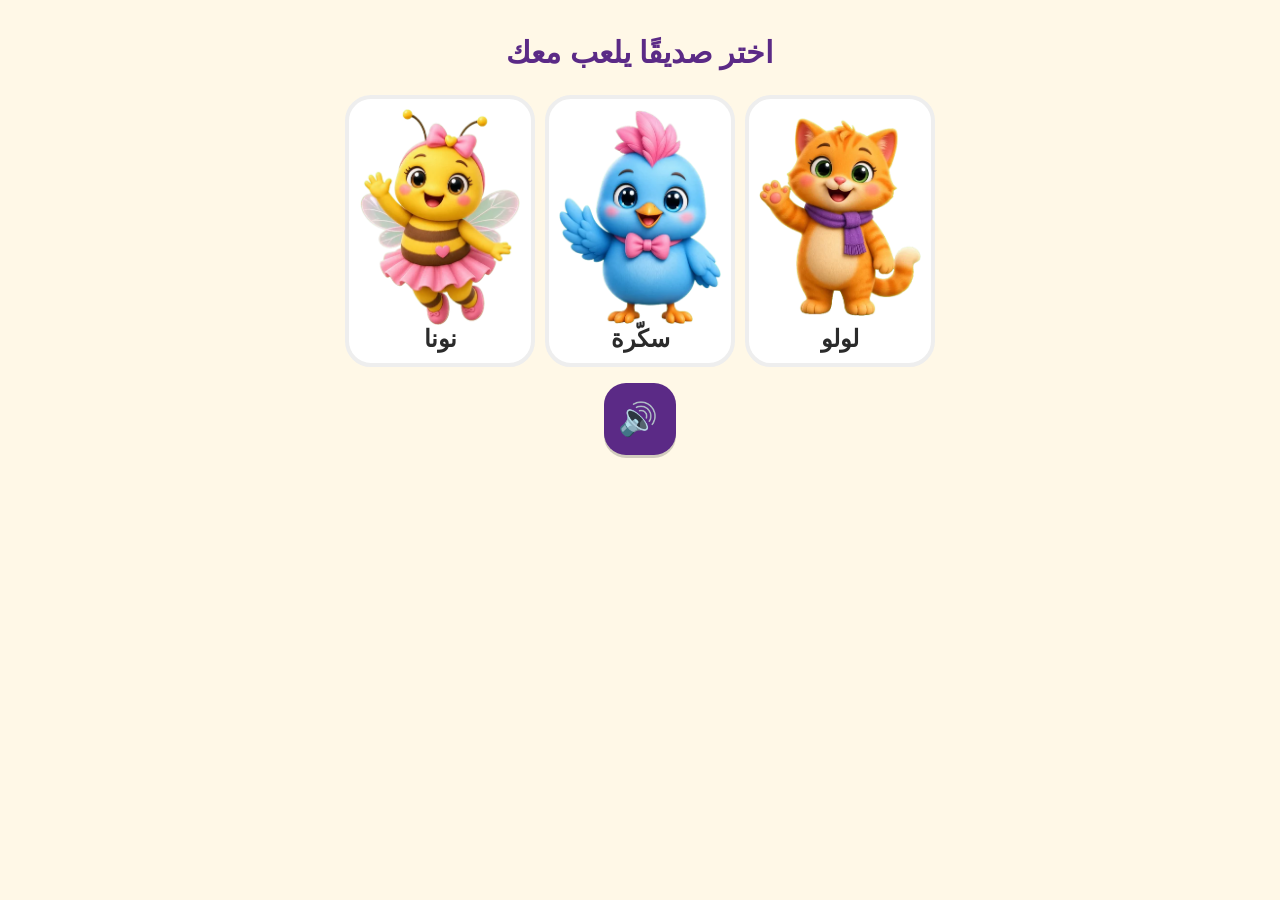
<file: index.html>
<!doctype html>
<html lang="ar" dir="rtl">
<head>
<meta charset="utf-8">
<meta name="viewport" content="width=device-width, initial-scale=1, viewport-fit=cover">
<title>رياضيات الصف الأول</title>
<meta name="description" content="ألعاب رياضيات للصف الأول من كتاب الجزء الثاني">
<meta name="theme-color" content="#ff7aa8">
<link rel="manifest" href="manifest.webmanifest">
<link rel="icon" href="icons/icon-192.png">
<link rel="apple-touch-icon" href="icons/icon-192.png">
<link rel="stylesheet" href="css/app.css">
<link rel="stylesheet" href="css/v2.css">
</head>
<body>
<div id="app"><div class="loading">جارٍ التحميل…</div></div>
<noscript>يحتاج هذا الموقع إلى تشغيل جافاسكربت.</noscript>
<script type="module" src="js/main.js"></script>
</body>
</html>
</file>
<file: css/app.css>
:root{--pink:#ff7aa8;--purple:#5b2a86;--bg:#fff8e7;--ok:#2e9d5b;--bad:#e05656;--cell:min(30px,calc((100vw - 64px)/11));--tap:56px}
*{box-sizing:border-box;-webkit-tap-highlight-color:transparent}
html,body{margin:0;padding:0;background:var(--bg);color:#2b2b2b;font-family:"Noto Naskh Arabic","Noto Sans Arabic","Amiri",Tahoma,sans-serif;font-size:18px;min-height:100%;overscroll-behavior:none}
body{user-select:none;-webkit-user-select:none}
#app{max-width:820px;margin:0 auto;min-height:100vh}
.loading{padding:40px;text-align:center}
bdi.num{unicode-bidi:isolate;margin-inline:.12em;direction:ltr;font-variant-numeric:normal;white-space:nowrap}
.num.big{font-size:44px;font-weight:bold;color:var(--purple)}
button{font-family:inherit;font-size:inherit;color:inherit;cursor:pointer;touch-action:manipulation}
.btn{min-height:var(--tap);min-width:var(--tap);padding:8px 18px;border-radius:18px;border:0;background:var(--purple);color:#fff;font-size:20px;font-weight:bold;box-shadow:0 3px 0 rgba(0,0,0,.18);margin:4px}
.btn.ghost{background:#fff;color:var(--purple);border:2px solid var(--purple)}
.btn.danger{background:var(--bad)}
.btn:disabled{opacity:.45}
.btn.glow,.next{animation:glow 1.1s ease-in-out infinite}
@keyframes glow{0%,100%{box-shadow:0 0 0 0 rgba(255,122,168,.0)}50%{box-shadow:0 0 0 8px rgba(255,122,168,.55)}}
.screen{padding:10px 10px 18px;min-height:100vh}
/* home */
.htop{display:flex;align-items:center;justify-content:space-between}
.htop h1{font-size:24px;margin:6px 4px;color:var(--purple)}
.parent-btn{width:48px;height:48px;border-radius:50%;border:0;background:#eee;font-size:22px;position:relative}
.parent-btn.holding{background:conic-gradient(var(--pink) 0 100%,#eee 0);animation:hold 2s linear}
@keyframes hold{from{filter:brightness(1.3)}to{filter:brightness(.8)}}
.hero{display:flex;align-items:center;justify-content:center;gap:18px}
.comp-big svg{width:150px;height:150px}
.stars-mini{display:flex;align-items:center;gap:4px;font-size:26px;font-weight:bold}
.stars-mini .star{width:34px;height:34px}
.garden{display:flex;flex-wrap:wrap;align-items:flex-end;justify-content:center;min-height:90px;background:linear-gradient(#fff8e7 60%,#c8e6c9 60%);border-radius:18px;padding:8px;margin:10px 0}
.garden .flower{width:30px;height:46px}.garden .tree{width:60px;height:80px}.seed{font-size:34px}
.path{list-style:none;display:flex;justify-content:center;gap:8px;padding:0;margin:8px 0;flex-wrap:wrap}
.path li{display:flex;flex-direction:column;align-items:center}
.path .dot{width:36px;height:36px;border-radius:50%;background:#eee;display:flex;align-items:center;justify-content:center;color:#e5a400;font-size:22px}
.path .st-mastered .dot{background:#fff3c4}.path .st-confirm .dot,.path .st-learning .dot{background:#ffe0ec}
.btn.start{display:block;width:100%;font-size:30px;min-height:84px;margin:16px 0;background:var(--pink)}
.bye{font-size:26px;text-align:center;padding:24px;background:#ede7f6;border-radius:18px;margin-top:16px}
/* companion pick */
.pick h2{text-align:center;color:var(--purple)}
.comps{display:flex;justify-content:center;gap:10px;flex-wrap:wrap}
.comp-card{background:#fff;border:3px solid #eee;border-radius:22px;padding:8px;width:104px;display:flex;flex-direction:column;align-items:center;font-size:20px}
.comp-card svg{width:84px;height:84px}.comp-card.chosen{border-color:var(--pink)}
.pick .listen{display:block;margin:16px auto}
/* game frame */
.game{display:flex;flex-direction:column;padding:6px 8px 8px}
.taskbar{display:flex;align-items:center;gap:6px;background:#fff;border-radius:18px;padding:6px;box-shadow:0 2px 6px rgba(0,0,0,.08);position:relative}
.icon{width:52px;height:52px;min-width:52px;border-radius:50%;border:0;background:#ffe0ec;font-size:24px}
.task-text{flex:1;font-size:21px;font-weight:bold;color:var(--purple);line-height:1.5;min-height:40px;display:flex;align-items:center;justify-content:center;text-align:center}
.phase-tag{position:absolute;bottom:-10px;left:50%;transform:translateX(-50%);background:var(--purple);color:#fff;font-size:13px;border-radius:10px;padding:0 8px}
.play{flex:1;display:flex;flex-direction:column;align-items:center;gap:10px;padding:10px 0;width:100%}
.compbar{display:flex;align-items:center;justify-content:space-between;padding:0 6px}
.comp-avatar svg{width:64px;height:64px;transition:transform .2s}
.talking .comp-avatar svg{animation:bob .5s ease-in-out infinite}
@keyframes bob{50%{transform:translateY(-5px) rotate(-3deg)}}
.busy .play{pointer-events:none}
.goal{min-height:52px}
.lesson-title{font-size:28px;font-weight:bold;color:var(--purple);margin-top:30px;text-align:center}
/* cards */
.cards{display:flex;gap:10px;justify-content:center;flex-wrap:wrap}
.card{min-width:84px;min-height:76px;border-radius:18px;border:3px solid #d1c4e9;background:#fff;font-size:36px;font-weight:bold;color:var(--purple);box-shadow:0 3px 0 #d1c4e9;padding:4px 12px}
.word-cards .card{font-size:24px;min-width:96px}
.card.right{border-color:var(--ok);background:#e8f5e9}
.card.wrong{border-color:var(--bad);animation:shake .4s}
.card:disabled{opacity:.85}
@keyframes shake{25%{transform:translateX(-6px)}75%{transform:translateX(6px)}}
.sym{width:44px;height:44px;color:var(--purple)}
/* ten board */
.tb{width:100%;display:flex;flex-direction:column;align-items:center;gap:8px}
.tb-board{display:flex;gap:10px;align-items:flex-end;justify-content:center;width:100%;min-height:120px;padding:8px;border:3px dashed #d7ccc8;border-radius:18px;background:#fffdf7}
.tb-board.over{border-color:var(--pink);background:#fff0f5}
.tb.static .tb-board{border-style:solid;min-height:0}
.tb-tens,.tb-ones{display:flex;gap:6px;align-items:flex-end;flex-wrap:wrap;padding:4px;border-radius:12px;transition:background .2s,box-shadow .2s}
.tb-tens{justify-content:flex-end;flex:0 1 auto}.tb-ones{justify-content:flex-start;flex:1 1 0;min-width:40px}
.mode-bundle .tb-tens{min-width:70px}
.hl-tens .tb-tens,.hl-tens .pv.tens,.hl-ones .tb-ones,.hl-ones .pv.ones,.dslots.hl .slot{background:#fff59d;box-shadow:0 0 0 4px #ffd54f}
.piece{display:inline-flex;align-items:center;justify-content:center;touch-action:none}
.tb-tray .piece{min-width:44px;min-height:56px;padding:2px;border-radius:12px;background:#fff;box-shadow:0 1px 3px rgba(0,0,0,.15)}
.tb-tray{display:flex;flex-wrap:wrap;gap:6px;justify-content:center;padding:8px;background:#efebe9;border-radius:16px;width:100%;min-height:70px}
.art.pencil{width:18px;height:58px}.art.balloon{width:24px;height:50px}.art.bead{width:26px;height:26px}.art.egg{width:24px;height:30px}
.tb-ones .piece.placed{min-width:22px}
.bundle{position:relative;display:flex;flex-direction:column;align-items:center;cursor:pointer}
.bundle .art.bundle{width:62px;height:68px}
.skin-balloon .bundle .art.bundle{width:70px;height:80px}
.ten-label{font-size:18px;font-weight:bold;color:#fff;background:var(--purple);border-radius:10px;padding:0 8px;margin-top:2px}
.pop-in{animation:popin .5s}
@keyframes popin{0%{transform:scale(.3)}70%{transform:scale(1.15)}100%{transform:scale(1)}}
.frame{display:grid;grid-template-columns:repeat(5,var(--cell));grid-template-rows:repeat(2,var(--cell));gap:3px;padding:5px;background:#8d6e63;border-radius:10px;position:relative}
.skin-bead .frame{background:#b39ddb}
.frame .cell{background:#efebe9;border-radius:50%;display:flex;align-items:center;justify-content:center}
.skin-egg .frame .cell{border-radius:40% 40% 30% 30%}
.frame .cell .art{width:calc(var(--cell) - 4px);height:calc(var(--cell) - 4px)}
.frame .ten-label{position:absolute;top:-14px;left:50%;transform:translateX(-50%)}
.tb-pv{display:flex;gap:6px}
.pv{display:flex;flex-direction:column;align-items:center;background:#fff;border:2px solid #d1c4e9;border-radius:12px;padding:2px 14px;min-width:70px;border-radius:12px}
.pv b{font-size:30px;color:var(--purple)}.pv small{font-size:14px}
.pv-hide .tb-pv{visibility:hidden}.pv-hide.pv-show .tb-pv{visibility:visible}
.tb-actions{display:flex;gap:8px;justify-content:center}
.demo-hand{outline:4px solid var(--pink);border-radius:12px}
.ghost{opacity:.9;filter:drop-shadow(0 6px 6px rgba(0,0,0,.25))}
.dragging{opacity:.35}
/* pictures to choose */
.pic-choices{display:flex;flex-direction:column;gap:8px;width:100%}
.pic-card{background:#fff;border:3px solid #d1c4e9;border-radius:16px;padding:4px;width:100%}
.pic-card.right{border-color:var(--ok);background:#e8f5e9}.pic-card.wrong{border-color:var(--bad);animation:shake .4s}
.pic-card .tb-board{min-height:0;border:0;padding:2px}
/* digit slots */
.dslots{display:flex;flex-direction:column;align-items:center;gap:6px}
.slots{display:flex;gap:8px}
.slot{width:76px;height:84px;border:3px dashed var(--purple);border-radius:14px;background:#fff;font-size:48px;font-weight:bold;color:var(--purple);display:flex;align-items:center;justify-content:center}
.slot.active{border-style:solid;box-shadow:0 0 0 4px #ffe0ec}
.slot.over{background:#fff0f5}
.slot-labels{display:flex;gap:8px}.slot-labels small{width:76px;text-align:center}
.tiles{display:flex;gap:10px}
.tile{width:64px;height:64px;border-radius:14px;border:0;background:var(--pink);color:#fff;font-size:36px;font-weight:bold;touch-action:none}
/* compare */
.cmp{display:grid;grid-template-columns:1fr 70px 1fr;gap:4px;width:100%;max-width:360px;align-items:start}
.cmp .col{display:flex;flex-direction:column;align-items:center;gap:4px}
.cmp .lab{font-size:30px;font-weight:bold;color:var(--purple)}
.cmp .strings{height:200px;display:flex;align-items:flex-start}
.tstring{padding:2px 6px;border-radius:14px;cursor:pointer}.tstring .art{width:22px;height:196px}
.tstring.paired{background:#e8f5e9}
.cmp .loose{display:flex;flex-direction:column;gap:4px;min-height:10px}
.lb{width:44px;height:36px;display:flex;align-items:center;justify-content:center;border-radius:12px;cursor:pointer}
.lb .art{width:28px;height:28px}
.lb.paired{background:#e8f5e9}.lb.left{background:#fff59d;box-shadow:0 0 0 3px #ffd54f}
.links{display:flex;flex-direction:column;align-items:stretch;padding-top:38px}
.ten-link{height:200px;margin:0 4px}.ten-link.on{background:linear-gradient(#7cb342,#7cb342) center/100% 4px no-repeat}
.loose-links{display:flex;flex-direction:column;gap:4px;margin-top:4px}
.ll{height:36px;background:linear-gradient(#7cb342,#7cb342) center/100% 4px no-repeat}
.cmp.flash .lb.left{animation:glow 1s 2}
.cmp-line{display:flex;align-items:center;justify-content:center;gap:14px;font-size:44px;font-weight:bold;color:var(--purple)}
.cmp-line .mid{min-width:70px;min-height:56px;display:flex;align-items:center;justify-content:center}
.cmp-line .blank{width:64px;height:56px;border:3px dashed var(--purple);border-radius:12px}
.cmp-line .word{font-size:26px}
.cmp-line .sym{width:52px;height:52px}
.hl-big-A .opA,.hl-big-B .opB{background:#fff59d;border-radius:12px;box-shadow:0 0 0 4px #ffd54f}
.rows-hint{width:100%;display:flex;justify-content:center}
.dominoes{display:flex;gap:8px;width:100%}.dom{flex:1}.dom .tb-board{min-height:0;padding:3px}
/* story */
.story .cast{display:flex;gap:10px;justify-content:center;margin-top:6px}
.actor{display:flex;flex-direction:column;align-items:center;font-size:16px;transition:transform .2s}
.actor .ch{width:78px;height:96px}
.actor.speaking{transform:scale(1.12)}.actor.speaking .ch{filter:drop-shadow(0 0 6px #ffd54f)}
.numline{display:flex;gap:6px;justify-content:center;border-top:4px solid #8d6e63;padding-top:4px;width:100%;max-width:360px}
.tick{flex:1;display:flex;flex-direction:column;align-items:center;font-size:24px}
.tick small{font-size:14px}.tick.a,.tick.f{color:var(--purple)}.hl-between .tick[data-v="8"]{background:#fff59d;border-radius:8px}
/* foundation */
.field{display:grid;grid-template-columns:repeat(4,1fr);gap:8px;width:100%;max-width:380px}
.obj{position:relative;height:72px;border:0;background:#fff;border-radius:16px;box-shadow:0 1px 3px rgba(0,0,0,.12);grid-row:calc(var(--r) + 1);grid-column:calc(var(--c) + 1)}
.obj .art{width:44px;height:44px}.obj.counted{background:#e8f5e9}
.obj em{position:absolute;top:2px;right:6px;font-style:normal;font-weight:bold;color:var(--purple)}
.plates{display:flex;gap:8px;align-items:center;width:100%;justify-content:center}
.plates .pic-card{flex:1;max-width:180px}.plus{font-size:36px;font-weight:bold}
.plate{display:flex;flex-wrap:wrap;gap:3px;justify-content:center;background:#eceff1;border-radius:50%;padding:16px 10px;min-height:110px;align-items:center}
.plate .art{width:28px;height:28px}
.tree-birds .branch{display:flex;flex-wrap:wrap;gap:4px;justify-content:center;background:linear-gradient(transparent 70%,#8d6e63 70% 80%,transparent 80%);padding:10px;max-width:360px}
.tree-birds .art{width:36px;height:30px}
.tree-birds .flown{opacity:.25;transform:translateY(-14px)}
/* celebration */
.celebrate{position:fixed;inset:0;pointer-events:none;z-index:2000;overflow:hidden}
.celebrate i{position:absolute;top:-20px;left:var(--x);width:12px;height:16px;background:var(--c);border-radius:3px;animation:fall 1.6s var(--d) ease-in forwards}
@keyframes fall{to{transform:translateY(105vh) rotate(540deg)}}
.cel-star{position:absolute;inset:0;display:flex;align-items:center;justify-content:center}
.cel-star .star{width:140px;height:140px;animation:popin .7s}
/* parent */
.parent section{background:#fff;border-radius:16px;padding:10px 12px;margin:10px 0;box-shadow:0 1px 4px rgba(0,0,0,.08)}
.parent h2{color:var(--purple);margin:4px 0}.parent h3{margin:2px 0 6px;color:var(--purple);font-size:19px}
.ptop{display:flex;justify-content:space-between;align-items:center;flex-wrap:wrap}
.sum{font-size:20px;font-weight:bold}.homeact{background:#fff8e1;border-radius:10px;padding:8px}
.lessons,.found,.errs,.usage{padding-inline-start:18px;margin:4px 0}
.lessons li{margin:6px 0;display:flex;flex-direction:column}.lessons em{font-style:normal;color:var(--purple)}.st-mastered{color:var(--ok)!important}
.sel{display:block;margin:8px 0}.sel select,.sel input{font-family:inherit;font-size:18px;max-width:100%;min-height:44px}
.pclip{border-top:1px solid #eee;padding:8px 0}.ptext{font-size:20px}
.row{display:flex;flex-wrap:wrap;gap:4px;align-items:center}
.ready{color:var(--ok)}.note{font-size:15px;color:#666}.ver{text-align:center;color:#999;font-size:14px}
.modal{position:fixed;inset:0;background:rgba(0,0,0,.45);display:flex;align-items:center;justify-content:center;z-index:3000}
.modal .box{background:#fff;border-radius:18px;padding:16px;width:min(340px,94vw);text-align:center}
.box.shake{animation:shake .4s}
.pin{font-size:34px;min-height:48px;border-bottom:2px solid #ccc;margin:6px 0}
.keys{display:grid;grid-template-columns:repeat(3,1fr);gap:6px;margin:8px 0}
.keys button{min-height:52px;font-size:26px;border-radius:12px;border:1px solid #ddd;background:#fafafa}
@media (min-width:700px){.pic-choices{flex-direction:row}.pic-card{flex:1}:root{--cell:34px}.card{min-width:100px}}
@media (max-height:640px){.cmp .strings,.ten-link{height:170px}.tstring .art{height:166px}}
.dominoes{display:flex;flex-direction:column;gap:6px;width:100%;--cell:min(26px,calc((100vw - 130px)/11))}.dom{display:flex;align-items:center;gap:6px;background:#fff;border-radius:14px;padding:6px 6px 4px}.dom-n{font-size:28px;font-weight:bold;color:var(--purple);min-width:44px;text-align:center}.dom-pic{flex:1;min-width:0}.dom .tb-board{gap:6px;padding:2px;border:0}.dom .frame{padding:4px;gap:3px}.dom .ten-label{font-size:13px;top:-12px}
.rows-hint{--cell:12px}
@media (min-width:700px){.pic-choices .pic-card{min-width:0;--cell:min(22px,calc((100vw - 140px)/34))}.pic-card .tb-board{gap:4px}.pic-card .frame{padding:3px;gap:2px}}

.task-text .tt{display:inline}
.lindex{width:100%;max-width:560px;margin:14px auto 8px;text-align:right}.lindex h2{font-size:22px;margin:4px 8px}
.lindex .unit{background:#fff;border-radius:16px;padding:8px 10px;margin:8px 0;box-shadow:0 2px 6px #0001}.lindex h3{font-size:18px;margin:2px 4px 6px;color:var(--purple)}
.lindex ul{list-style:none;margin:0;padding:0}.lindex li{margin:4px 0}
.idx-lesson{width:100%;min-height:48px;display:flex;align-items:center;justify-content:space-between;gap:8px;border:2px solid #eee;border-radius:12px;background:#fafafa;font:inherit;font-size:18px;padding:6px 10px;text-align:right;color:inherit;cursor:pointer}
.idx-t{flex:1}.idx-s{font-style:normal;font-size:15px;padding:3px 10px;border-radius:999px;background:#eee;white-space:nowrap}
.idx-s[data-stage=learning],.idx-s[data-stage=confirm]{background:#ffe0ec;color:#a0275a}.idx-s[data-stage=mastered]{background:#fff3c4;color:#8a6500}
.lindex .soon{margin:2px 6px;color:#888}.modal.lock .who{margin:0;color:#888;font-size:14px}
</file>
<file: css/v2.css>
/* ===== New design (trial): home world, big index, and lesson ص ٢٠ ===== */
:root{--tap:64px}
html,body{font-size:20px}
.btn{min-height:64px;min-width:64px;font-size:22px;border-radius:22px}
small{font-size:18px}
@keyframes bob2{0%{transform:translateY(0) scale(1)}30%{transform:translateY(-14px) scale(1.06)}60%{transform:translateY(0) scale(.97)}100%{transform:none}}
@keyframes sway{0%,100%{transform:rotate(-4deg)}50%{transform:rotate(4deg)}}
@keyframes breathe{0%,100%{transform:scale(1)}50%{transform:scale(1.04)}}
@keyframes ring{0%{box-shadow:0 0 0 0 rgba(255,210,63,.9)}100%{box-shadow:0 0 0 22px rgba(255,210,63,0)}}
@keyframes flutter{0%,100%{transform:translate(0,0) rotate(-6deg)}50%{transform:translate(14px,-10px) rotate(8deg)}}

/* ---------- home: the world ---------- */
.v2home{padding:0 0 24px;background:linear-gradient(#bfe6ff,#fff8e7 40%)}
.v2home .htop{padding:8px 12px;position:sticky;top:0;z-index:20;background:rgba(191,230,255,.92);backdrop-filter:blur(6px)}
.v2home .htop h1{font-size:32px;margin:0;color:#4a1f7a;text-shadow:0 2px 0 #fff}
.parent-btn{width:64px;height:64px;font-size:30px;background:#fff;box-shadow:0 3px 0 rgba(0,0,0,.12)}
.world{position:relative;width:100%;aspect-ratio:9/16;max-height:calc(100vh - 80px);max-width:calc((100vh - 80px)*9/16);margin:0 auto;border-radius:0 0 30px 30px;overflow:hidden;box-shadow:0 8px 20px rgba(0,0,0,.15)}
@media (min-aspect-ratio:9/16){.world{max-width:none;max-height:none}}
.world .map{position:absolute;inset:0;width:100%;height:100%;object-fit:cover}
.place{position:absolute;border:0;background:transparent;border-radius:26px;padding:0;min-width:64px;min-height:64px}
.place.current{animation:ring 1.6s ease-out infinite}
.place:active{background:rgba(255,255,255,.25)}
.pl-tag{position:absolute;bottom:4px;left:50%;transform:translateX(-50%);background:#fff;color:#4a1f7a;border-radius:999px;padding:4px 14px;font-size:22px;font-weight:bold;white-space:nowrap;box-shadow:0 3px 0 rgba(0,0,0,.15)}
.place.st-mastered .pl-tag{background:#fff3c4;color:#8a6500}.place.st-learning .pl-tag,.place.st-confirm .pl-tag{background:#ffe0ec;color:#a0275a}
.place.current .pl-tag{background:#ff4f8b;color:#fff}
.w-comp{position:absolute;left:62%;top:52%;width:22%;filter:drop-shadow(0 8px 6px rgba(0,0,0,.25));animation:breathe 2.4s ease-in-out infinite;z-index:3}
.w-comp.hop{animation:bob2 .7s}
.w-stars{position:absolute;top:1.5%;left:50%;transform:translateX(-50%);display:flex;align-items:center;gap:6px;background:rgba(255,255,255,.92);border-radius:999px;padding:4px 18px;font-size:30px;font-weight:bold;color:#4a1f7a;z-index:4;box-shadow:0 3px 0 rgba(0,0,0,.12)}
.w-stars .star{width:40px;height:40px}
.world .btn.start{position:absolute;left:7%;right:7%;bottom:2.5%;width:auto;margin:0;min-height:92px;font-size:34px;border-radius:999px;background:linear-gradient(#ff7aa8,#ff3d7f);box-shadow:0 6px 0 #c2185b,0 12px 24px rgba(0,0,0,.25);animation:ring 1.8s ease-out infinite;z-index:5}
.world .bye{position:absolute;left:7%;right:7%;bottom:2.5%;margin:0;font-size:28px;z-index:5;background:rgba(237,231,246,.95)}
.garden2{position:absolute;inset:0;pointer-events:none;z-index:2}
.g-it{position:absolute}
.g-it.fl svg{width:min(9vw,38px);height:auto;transform-origin:bottom center;animation:sway 3s ease-in-out infinite;animation-delay:var(--d)}
.g-it.tree svg{width:min(20vw,86px);height:auto}
.g-it.stk{width:min(14vw,60px);filter:drop-shadow(0 3px 2px rgba(0,0,0,.2))}
.g-it.bfly{width:min(11vw,46px);animation:flutter 3s ease-in-out infinite;animation-delay:var(--d)}
.g-it.seed{font-size:40px}

/* ---------- big lesson index ---------- */
.v2home .lindex{padding:0 10px}
.lindex h2{font-size:30px;color:#4a1f7a;margin:18px 8px 6px}
.lindex .unit{border-radius:24px;padding:12px}
.lindex h3{font-size:24px}
.lindex .soon{font-size:20px}
.idx-lesson{display:grid;grid-template-columns:72px 1fr;column-gap:12px;row-gap:4px;align-items:center;text-align:start;width:100%;min-height:88px;font-size:24px;border-radius:20px;border:3px solid #ede7f6;background:#fff;padding:8px 12px;box-shadow:0 3px 0 #ede7f6}
.idx-img{width:72px;height:72px;border-radius:16px;object-fit:cover;grid-row:span 2}
.idx-lesson .idx-s{justify-self:start;margin:0}
.idx-t{font-weight:bold;color:#3a1a63}
.idx-s{font-size:20px;padding:6px 14px}
.modal .box{width:min(400px,94vw);padding:20px}
.modal h3{font-size:24px}.modal p{font-size:22px}.modal.lock .who{font-size:18px}
.keys button{min-height:64px;font-size:32px}
.pin{font-size:40px}

/* ---------- companion pick ---------- */
.pick h2{font-size:30px}
.comp-card{width:min(31vw,190px);padding:10px;font-size:24px;font-weight:bold;border-radius:26px;border-width:4px}
.comp-card img{width:100%;height:auto;aspect-ratio:3/4;object-fit:contain}
.comp-card.chosen{border-color:#ff4f8b;animation:bob2 .7s}
.pick .listen{width:72px;height:72px;font-size:32px}

/* ---------- parent panel: nothing small ---------- */
.parent{font-size:20px}.parent h3{font-size:23px}.parent small,.parent .note,.ver,.pstat{font-size:18px}
.sel select,.sel input{min-height:56px;font-size:20px}

/* ---------- game frame with the companion (all lessons) ---------- */
.comp-avatar{width:84px;transition:transform .6s cubic-bezier(.3,1.3,.5,1);position:relative;z-index:60}
.comp-avatar img{width:100%;height:auto;display:block;filter:drop-shadow(0 4px 4px rgba(0,0,0,.2))}
.comp-avatar.bob img{animation:bob2 .6s}
.talking .comp-avatar img{animation:bob2 .9s ease-in-out infinite}
.comp-avatar.flip img{transform:scaleX(-1)}
.comp-avatar.pointing{transform:translate(var(--px),var(--py)) scale(1.12)}
.pointed{outline:6px dashed #ffb020;outline-offset:4px;border-radius:18px}

/* ---------- new-design lesson screens (.game.v2) ---------- */
.game.v2{background:#bfe6ff center/cover no-repeat;min-height:100vh;min-height:100dvh;padding:8px;display:flex;flex-direction:column}
.game.v2:not([data-scene]),.game.v2[data-scene=""],.game.v2[data-scene=station]{background-image:url(../img/scene_station.webp)}
.game.v2[data-scene=workshop]{background-image:url(../img/scene_workshop.webp)}
.game.v2[data-scene=farm]{background-image:url(../img/scene_farm.webp)}
.v2 .taskbar{background:rgba(255,255,255,.94);border-radius:28px;padding:8px;box-shadow:0 6px 14px rgba(0,0,0,.12)}
.v2 .icon{width:64px;height:64px;min-width:64px;font-size:30px;background:#ffe0ec}
.v2 .task-text{font-size:26px;line-height:1.45;color:#3a1a63}
.v2 .phase-tag{font-size:18px;padding:2px 14px;bottom:-14px}
.v2 .compbar{position:fixed;left:6px;bottom:6px;z-index:60;pointer-events:none;flex-direction:column;align-items:flex-start;gap:0;padding:0}
.v2 .comp-avatar{width:clamp(84px,24vw,124px)}
.v2 .stars-mini{background:rgba(255,255,255,.9);border-radius:999px;padding:0 10px;font-size:24px}
.v2 .play{gap:10px;padding:10px 0 4px;position:relative}
.v2 .play>.v2board{flex:1}
.v2board .v2-actions{margin-top:auto}
.v2 .lesson-title{font-size:38px;background:rgba(255,255,255,.9);border-radius:28px;padding:18px 26px}
.v2goal{position:absolute;top:14px;left:2px;z-index:5;background:rgba(255,255,255,.96);border:4px solid #ff7aa8;border-radius:24px;padding:0 16px;min-height:0;box-shadow:0 4px 10px rgba(0,0,0,.12)}
.v2goal .num.big{font-size:50px;line-height:1.25}
.v2 .num-cards{gap:14px}
.v2 .num-cards .card,.predict-cards .card{min-width:104px;min-height:100px;font-size:56px;border-radius:26px;border-width:4px;box-shadow:0 5px 0 #b39ddb;background:#fff}
.v2 .card.right{animation:bob2 .6s}
.v2 .card:disabled:not(.right){opacity:.4}

.v2board{--pw:min(56px,14vw,7.2vh);--ph:calc(var(--pw)*1.5);--bw:min(150px,38vw,20vh);--bh:calc(var(--bw)*1.08);gap:8px}
.v2-area{display:flex;flex-direction:column;align-items:center;gap:10px;width:100%;background:rgba(255,255,255,.74);border:5px dashed transparent;border-radius:28px;padding:12px 8px;position:relative;transition:background .2s,border-color .2s}
.v2board:not(.static) .v2-area{border-color:rgba(255,122,168,.35)}
.v2-area.over{border-color:#ff4f8b;background:rgba(255,240,246,.9)}
.v2-tens{display:flex;gap:14px;justify-content:center;flex-wrap:wrap;min-height:var(--bh);border-radius:22px;padding:2px 6px;transition:background .3s,box-shadow .3s}
.v2-tens.empty{min-height:0}
.v2-ones{display:flex;flex-wrap:wrap;gap:4px 6px;justify-content:center;align-items:flex-end;min-height:var(--ph);max-width:calc(var(--pw)*5 + 40px);border-radius:22px;padding:2px;transition:background .3s,box-shadow .3s}
.v2-piece{width:var(--pw);height:var(--ph);display:flex;align-items:flex-end;justify-content:center;will-change:transform}
.v2-piece svg{width:100%;height:100%;display:block}
.v2-bundle{position:relative;width:var(--bw);height:var(--bh);border-radius:24px;cursor:pointer;transition:box-shadow .3s,background .3s}
.v2-bundle .v2-bm{position:absolute;inset:0}
.v2-bundle .in-b{position:absolute;width:34%;height:46%}
.skin-balloon .in-b:nth-child(1){left:8%;top:0}.skin-balloon .in-b:nth-child(2){left:33%;top:-4%}.skin-balloon .in-b:nth-child(3){left:58%;top:0}
.skin-balloon .in-b:nth-child(4){left:-3%;top:20%}.skin-balloon .in-b:nth-child(5){left:21%;top:18%}.skin-balloon .in-b:nth-child(6){left:45%;top:16%}.skin-balloon .in-b:nth-child(7){left:69%;top:20%}
.skin-balloon .in-b:nth-child(8){left:10%;top:38%}.skin-balloon .in-b:nth-child(9){left:34%;top:36%}.skin-balloon .in-b:nth-child(10){left:58%;top:38%}
.v2-bundle .a-strings{position:absolute;left:12%;width:76%;top:56%;height:36%}
.v2-bow{position:absolute;bottom:0;left:50%;width:46%;transform:translateX(-50%)}
.v2-bow svg{width:100%;height:auto;display:block}
.ten-tag{position:absolute;top:-10px;right:-8px;background:#4a1f7a;color:#fff;font-size:20px;font-weight:bold;border-radius:999px;padding:0 10px;box-shadow:0 2px 0 rgba(0,0,0,.2)}
.v2-bundle.glow,.hl-tens .v2-tens{background:#fff59d;box-shadow:0 0 0 6px #ffd54f}
.v2-bundle.tying .a-bow{animation:bowtie .75s cubic-bezier(.3,1.5,.5,1)}
.v2-bundle.tying .v2-bm{animation:squeeze .7s}
@keyframes bowtie{0%{transform:scale(0) rotate(-60deg)}70%{transform:scale(1.35) rotate(8deg)}100%{transform:none}}
@keyframes squeeze{40%{transform:scale(.9,1.04)}100%{transform:none}}
/* pencils */
.skin-pencil{--pw:min(34px,8.6vw);--ph:calc(var(--pw)*5.2);--bw:min(150px,40vw);--bh:var(--ph)}
.skin-pencil .v2-bm{display:flex;justify-content:center}
.skin-pencil .in-b{position:static;width:9.5%;height:100%}
.skin-pencil .v2-bow{bottom:auto;top:44%;width:62%}
/* eggs (cartons of ten) and beads (frames of ten) */
.skin-egg,.skin-bead{--pw:min(52px,13.5vw);--ph:calc(var(--pw)*1.2);--bw:calc(var(--pw)*5 + 44px);--bh:calc(var(--ph)*2 + 30px)}
.skin-egg .v2-bundle,.skin-egg .v2-carton,.skin-bead .v2-bundle,.skin-bead .v2-carton{background:#c9a27e;border-radius:20px;padding:8px;box-shadow:inset 0 -6px 0 rgba(0,0,0,.12)}
.skin-bead .v2-bundle,.skin-bead .v2-carton{background:#b39ddb}
.skin-egg .v2-bm,.skin-bead .v2-bm{position:static;display:grid;grid-template-columns:repeat(5,var(--pw));gap:4px}
.skin-egg .in-b,.skin-bead .in-b{position:static;width:var(--pw);height:var(--ph)}
.v2-carton{display:grid;grid-template-columns:repeat(5,var(--pw));gap:4px}
.v2-carton .cup{width:var(--pw);height:var(--ph);border-radius:45%;background:rgba(0,0,0,.14)}
.skin-egg .v2-ones,.skin-bead .v2-ones{max-width:none}
/* landing preview while dragging, tray, actions */
.v2-preview{display:none;width:var(--pw);height:var(--ph);border:4px dashed #ff4f8b;border-radius:50% 50% 46% 46%;background:rgba(255,79,139,.12);animation:breathe .8s ease-in-out infinite}
.skin-pencil .v2-preview{border-radius:10px}
.v2-area.over .v2-preview{display:block}
.v2board .tb-tray{display:flex;gap:10px;justify-content:center;background:rgba(255,255,255,.85);border-radius:24px;padding:8px;min-height:92px;width:100%;flex-wrap:nowrap}
.v2board .tb-tray.empty{opacity:.5}
.tray-p{width:64px;height:80px;border:0;border-radius:20px;background:#fff7fb;box-shadow:0 4px 0 #f8bbd0;display:flex;align-items:center;justify-content:center;padding:0}
.skin-balloon .tray-p svg{width:44px;height:68px;transform:scale(.7) rotate(-8deg);filter:saturate(.8)}
.skin-pencil .tray-p svg{width:22px;height:72px}
.tray-p.demo-hand{outline:5px solid #ff4f8b}
.v2-actions{display:flex;gap:12px;justify-content:flex-start;width:100%;padding-inline-end:clamp(96px,28vw,140px)}
.v2-actions .btn{min-width:76px;min-height:76px;font-size:34px;border-radius:24px;margin:0}
.v2-actions .undo{background:#fff;color:#4a1f7a;border:4px solid #d1c4e9}
.v2-actions .tie{background:#fff3c4}
.v2-actions .done{background:linear-gradient(#43c66f,#2e9d5b);font-size:28px;min-width:128px;box-shadow:0 5px 0 #1e6e3e}
.v2-pv{display:none;gap:14px}
.pv-on .v2-pv{display:flex;animation:bob2 .6s}
.pvb{display:flex;flex-direction:column;align-items:center;background:#fff;border:4px solid #d1c4e9;border-radius:20px;padding:2px 20px;min-width:96px}
.pvb b{font-size:44px;color:#4a1f7a;line-height:1.2}.pvb span{font-size:20px}
.v2-qty{position:absolute;display:none}
.v2-qty.on{display:block;position:relative;font-size:54px;font-weight:bold;color:#fff;background:#ff4f8b;border-radius:999px;padding:0 28px;animation:bob2 .6s;box-shadow:0 4px 0 #c2185b}
.v2-tens.many{gap:6px}.v2-tens.many .v2-bundle{--bw:min(70px,18vw);--bh:calc(var(--bw)*1.12)}
.v2-tens.many .ten-tag{display:none}
/* digits: picture in two columns over the two slots (tens left, ones right) */
.cols .v2-area{flex-direction:row;align-items:center;justify-content:space-around}
.cols{--bw:min(120px,22vw,18vh);--pw:min(48px,9vw,7vh)}
.cols .v2-tens{flex:1;min-height:0}.cols .v2-ones{flex:1;min-height:0}
.v2slots .slots{gap:22px}.v2slots .slot{width:116px;height:124px;font-size:76px;border-width:5px;border-radius:26px;background:rgba(255,255,255,.95)}
.v2slots .slot-labels{gap:22px}.v2slots .slot-labels small{width:116px;font-size:22px;font-weight:bold;background:rgba(255,255,255,.85);border-radius:12px}
.v2slots .tiles{gap:16px;margin-top:8px}.v2slots .tile{width:88px;height:88px;font-size:52px;border-radius:24px;box-shadow:0 5px 0 #c2185b}
.v2slots.right .slot{border-color:#2e9d5b;background:#e8f5e9;animation:bob2 .6s}
/* predict */
.predict{position:fixed;inset:0;background:rgba(40,20,80,.35);display:flex;align-items:center;justify-content:center;z-index:900;animation:fadein .3s}
.predict.out{opacity:0;transition:opacity .3s}
@keyframes fadein{from{opacity:0}}
.p-in{background:#fff;border-radius:32px;padding:18px;width:min(92vw,440px);text-align:center;animation:popin .5s;box-shadow:0 14px 30px rgba(0,0,0,.3)}
.p-pic{display:flex;align-items:center;justify-content:center;gap:8px;font-size:50px;font-weight:bold;color:#4a1f7a}.p-pic svg{width:72px;height:110px;animation:sway 2s infinite}.p-pic b{font-size:72px;color:#ff4f8b}
.predict-cards{gap:14px;margin-top:10px}
/* story */
.v2story{display:flex;justify-content:center;align-items:flex-end;gap:6vw;width:100%;margin-top:6px}
.v2story .actor{font-size:22px;font-weight:bold;transition:transform .3s}
.v2story .actor img{height:min(36vh,300px);width:auto;filter:drop-shadow(0 8px 8px rgba(0,0,0,.25))}
.v2story .actor span{background:#fff;border-radius:999px;padding:2px 16px;margin-top:-10px;box-shadow:0 3px 0 rgba(0,0,0,.12)}
.v2story .actor.speaking{transform:scale(1.08)}.v2story .actor.speaking img{animation:bob2 .9s infinite}
/* surprise */
.surprise{position:fixed;inset:0;z-index:2500;background:radial-gradient(circle,rgba(255,243,196,.97),rgba(255,210,63,.85));display:flex;align-items:center;justify-content:center;animation:fadein .3s}
.surprise.out{opacity:0;transition:opacity .35s}
.sp-in{position:relative;width:min(70vw,300px);height:min(70vw,300px);display:flex;align-items:center;justify-content:center}
.gift{border:0;background:transparent;width:100%;height:100%;padding:0}
.gift svg{width:100%;height:100%;animation:bob2 1.2s infinite}
.gift .lid{transition:transform .6s cubic-bezier(.3,1.4,.5,1),opacity .6s;transform-origin:center}
.open .gift svg{animation:none}.open .gift .lid{transform:translateY(-90px) rotate(-28deg);opacity:0}
.sticker{position:absolute;width:62%;transform:scale(0);transition:transform .7s cubic-bezier(.3,1.6,.5,1) .25s;filter:drop-shadow(0 8px 6px rgba(0,0,0,.25))}
.open .sticker{transform:scale(1.15) rotate(-6deg)}
.sp-conf{position:absolute;inset:0;pointer-events:none}
.sp-conf i{position:absolute;left:50%;top:50%;width:14px;height:20px;border-radius:4px;background:var(--c);opacity:0}
.open .sp-conf i{animation:burst 1.2s ease-out forwards}
@keyframes burst{0%{opacity:1;transform:rotate(var(--a)) translateY(0)}100%{opacity:0;transform:rotate(var(--a)) translateY(-45vmin) rotate(200deg)}}

/* goal number sits in the free top-left corner of the board; with two tens they get a little smaller and move right */
.v2-tens:has(.v2-bundle + .v2-bundle){--bw:min(112px,29vw,17vh);justify-content:flex-end}
.v2-tens:has(.v2-bundle + .v2-bundle) .v2-bundle{--bh:calc(var(--bw)*1.08)}
.v2-ones.lots{--pw:min(42px,11vw,6vh);--ph:calc(var(--pw)*1.5);max-width:calc(var(--pw)*7 + 40px)}
.skin-pencil .v2-ones.lots{--pw:min(28px,7vw);max-width:none}
/* keep the goal corner free; actions fit beside the companion */
.v2goal ~ .v2board .v2-tens{padding-left:86px}
.v2goal ~ .v2board .v2-tens:not(:has(.v2-bundle + .v2-bundle)){justify-content:center}
.v2-actions{gap:8px;padding-inline-end:86px}
.v2-actions .btn{min-width:68px;min-height:72px}
.v2-actions .done{min-width:100px}
.v2 .comp-avatar{width:clamp(80px,22vw,120px)}
</file>
